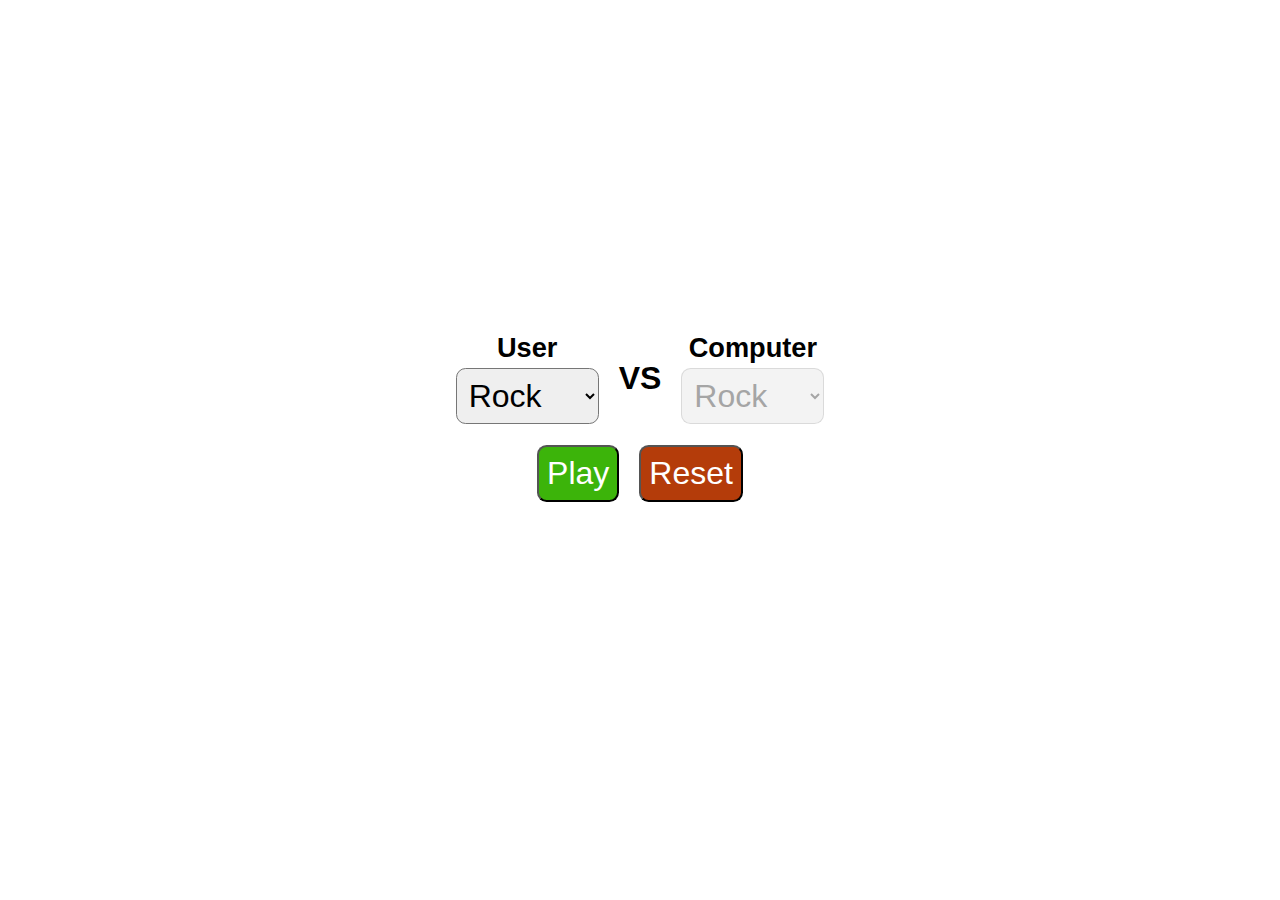
<file: Build a Bot to play Rock, Paper, Scissors with You/index.html>
<!DOCTYPE html>
<html lang="en">
<head>
    <meta charset="UTF-8">
    <meta http-equiv="X-UA-Compatible" content="IE=edge">
    <meta name="viewport" content="width=device-width, initial-scale=1.0">
    <title>Rock Paper Scissor</title>
    <link rel="stylesheet" href="style.css">
</head>
<body>
    <div id="container">
        <form>
            <table>
                <tr>
                    <th><h2>User</h2></th>
                    <th rowspan="2"><h1>VS</h1></th>
                    <th><h2>Computer</h2></th>
                </tr>
                <tr>
                    <td>
                        <select name="User" id="player">
                            <option value="0">Rock</option>
                            <option value="1">Paper</option>
                            <option value="2">Scissor</option>
                        </select>
                    </td>
                    <td>
                        <select name="User" id="computer" disabled>
                            <option value="0">Rock</option>
                            <option value="1">Paper</option>
                            <option value="2">Scissor</option>
                        </select>
                    </td>
                </tr>
            </table>
            <br>
            <input type="button" value="Play" onclick="play();">&emsp;
            <input type="reset" value="Reset" onclick="clearResult();">
            <br>
            <h1 id="result">&nbsp;</h1>
        </form>
    </div>
    <script src="script.js"></script>
</body>
</html>
</file>
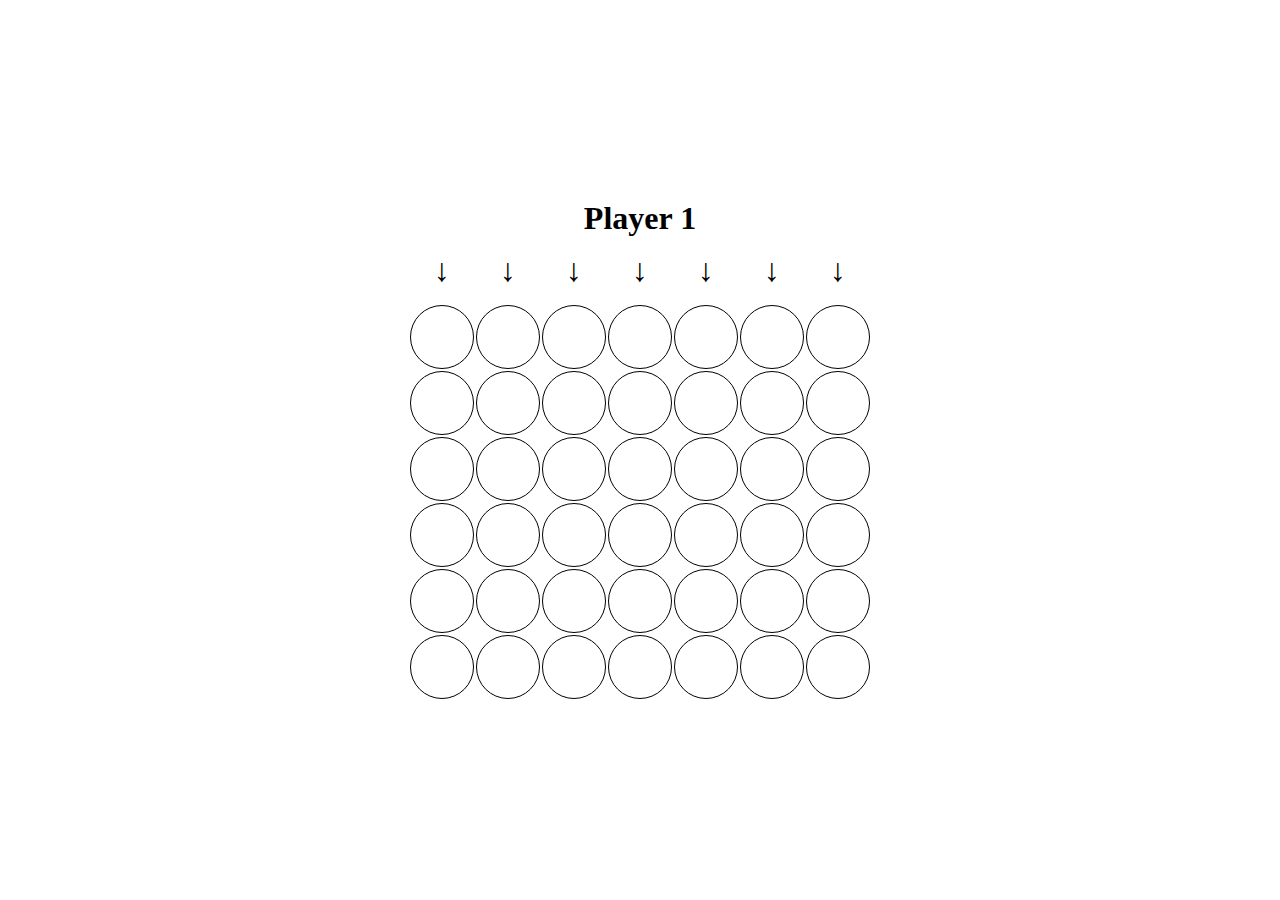
<file: Build a connect four game/index.html>
<!DOCTYPE html>
<html lang="en">
<head>
    <meta charset="UTF-8">
    <meta http-equiv="X-UA-Compatible" content="IE=edge">
    <meta name="viewport" content="width=device-width, initial-scale=1.0">
    <title>Connect Four</title>
    <link rel="stylesheet" href="style.css">
</head>
<body>
    <div id="container">
        <h1 id="head">Player 1</h1>
        <table id="grid">
            <tr>
                <th><button onclick="fill(1)">&#8595;</button></th>
                <th><button onclick="fill(2)">&#8595;</button></th>
                <th><button onclick="fill(3)">&#8595;</button></th>
                <th><button onclick="fill(4)">&#8595;</button></th>
                <th><button onclick="fill(5)">&#8595;</button></th>
                <th><button onclick="fill(6)">&#8595;</button></th>
                <th><button onclick="fill(7)">&#8595;</button></th>
            </tr>
            <tr>
                <td></td>
                <td></td>
                <td></td>
                <td></td>
                <td></td>
                <td></td>
                <td></td>
            </tr>
            <tr>
                <td></td>
                <td></td>
                <td></td>
                <td></td>
                <td></td>
                <td></td>
                <td></td>
            </tr>
            <tr>
                <td></td>
                <td></td>
                <td></td>
                <td></td>
                <td></td>
                <td></td>
                <td></td>
            </tr>
            <tr>
                <td></td>
                <td></td>
                <td></td>
                <td></td>
                <td></td>
                <td></td>
                <td></td>
            </tr>
            <tr>
                <td></td>
                <td></td>
                <td></td>
                <td></td>
                <td></td>
                <td></td>
                <td></td>
            </tr>
            <tr>
                <td></td>
                <td></td>
                <td></td>
                <td></td>
                <td></td>
                <td></td>
                <td></td>
            </tr>
        </table>
    </div>
    <script src="script.js"></script>
</body>
</html>
</file>
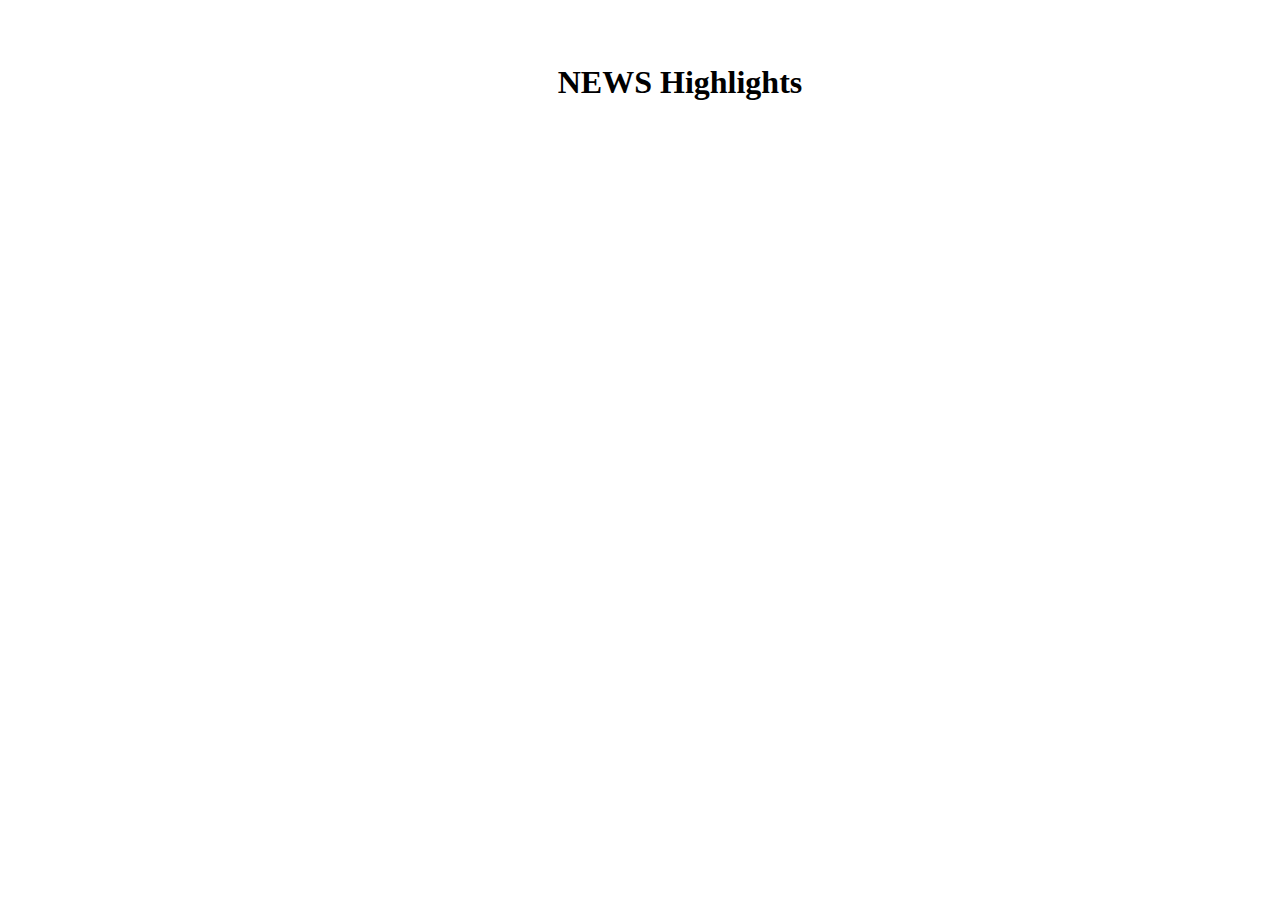
<file: Build with an API/index.html>
<!DOCTYPE html>
<html lang="en">
<head>
    <meta charset="UTF-8">
    <meta http-equiv="X-UA-Compatible" content="IE=edge">
    <meta name="viewport" content="width=device-width, initial-scale=1.0">
    <title>NEWS</title>
    <link rel="stylesheet" href="style.css">
</head>
<body>
    <div id="container">
        <h1>NEWS Highlights</h1>
    </div>
    <script src="script.js"></script>
</body>
</html>
</file>
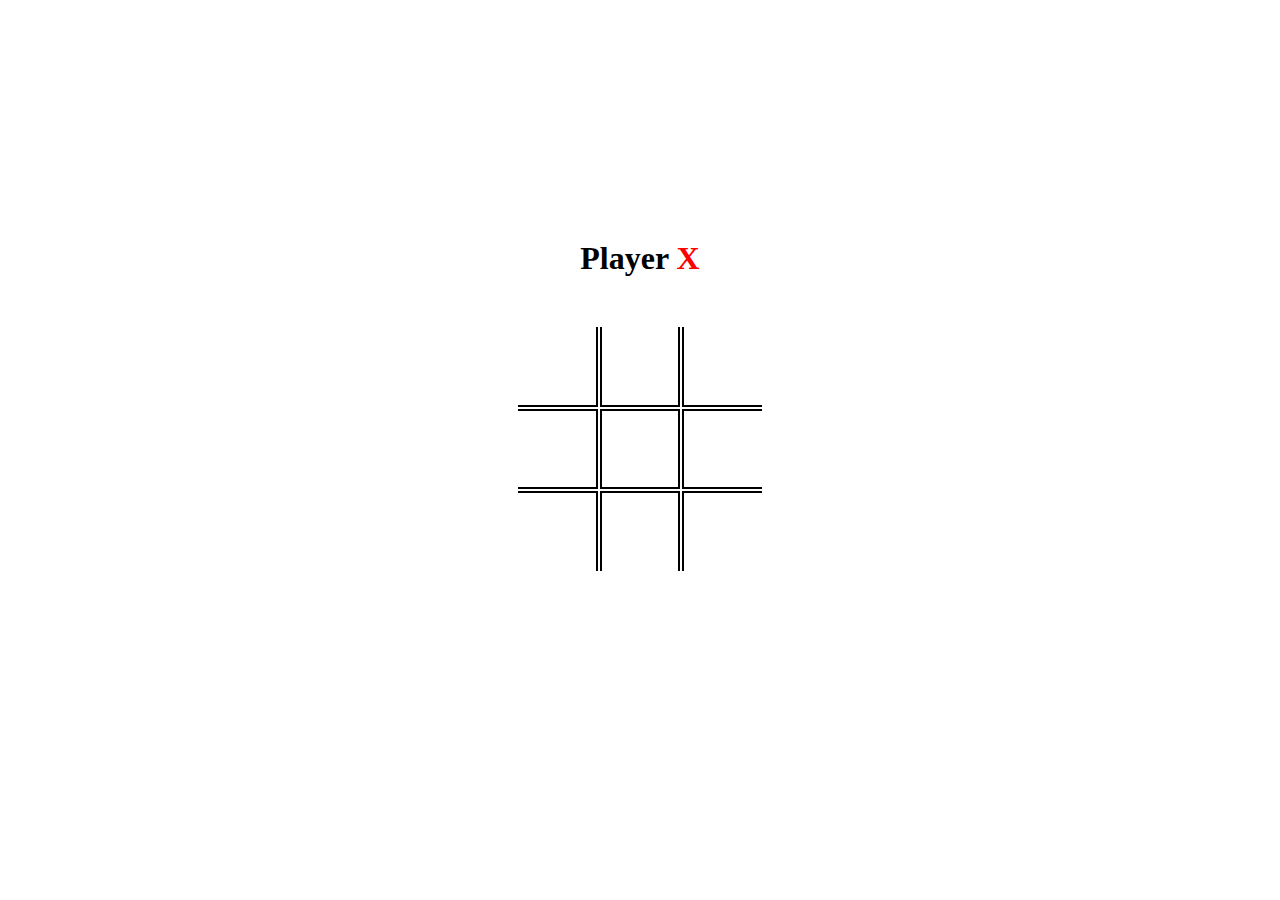
<file: Create a tic tac toe app/index.html>
<!DOCTYPE html>
<html lang="en">
<head>
    <meta charset="UTF-8">
    <meta http-equiv="X-UA-Compatible" content="IE=edge">
    <meta name="viewport" content="width=device-width, initial-scale=1.0">
    <title>Tic-Tac-Toe</title>
    <link rel="stylesheet" href="style.css">
</head>
<body>
    <div id="container">
        <h1 id="result">Player <span id="player">X</span></h1>
        <table id="grid">
            <tr>
                <td onclick="play(0,0)" style="border-top: none; border-left: none;"></td>
                <td onclick="play(0,1)" style="border-top: none;"></td>
                <td onclick="play(0,2)" style="border-top: none; border-right: none;"></td>
            </tr>
            <tr>
                <td onclick="play(1,0)" style="border-left: none;"></td>
                <td onclick="play(1,1)"></td>
                <td onclick="play(1,2)" style="border-right: none;"></td>
            </tr>
            <tr>
                <td onclick="play(2,0)" style="border-bottom: none; border-left: none;"></td>
                <td onclick="play(2,1)" style="border-bottom: none;"></td>
                <td onclick="play(2,2)" style="border-bottom: none; border-right: none;"></td>
            </tr>
        </table>
        <span id="reload"></span>
    </div>
    <script src="script.js"></script>
</body>
</html>
</file>
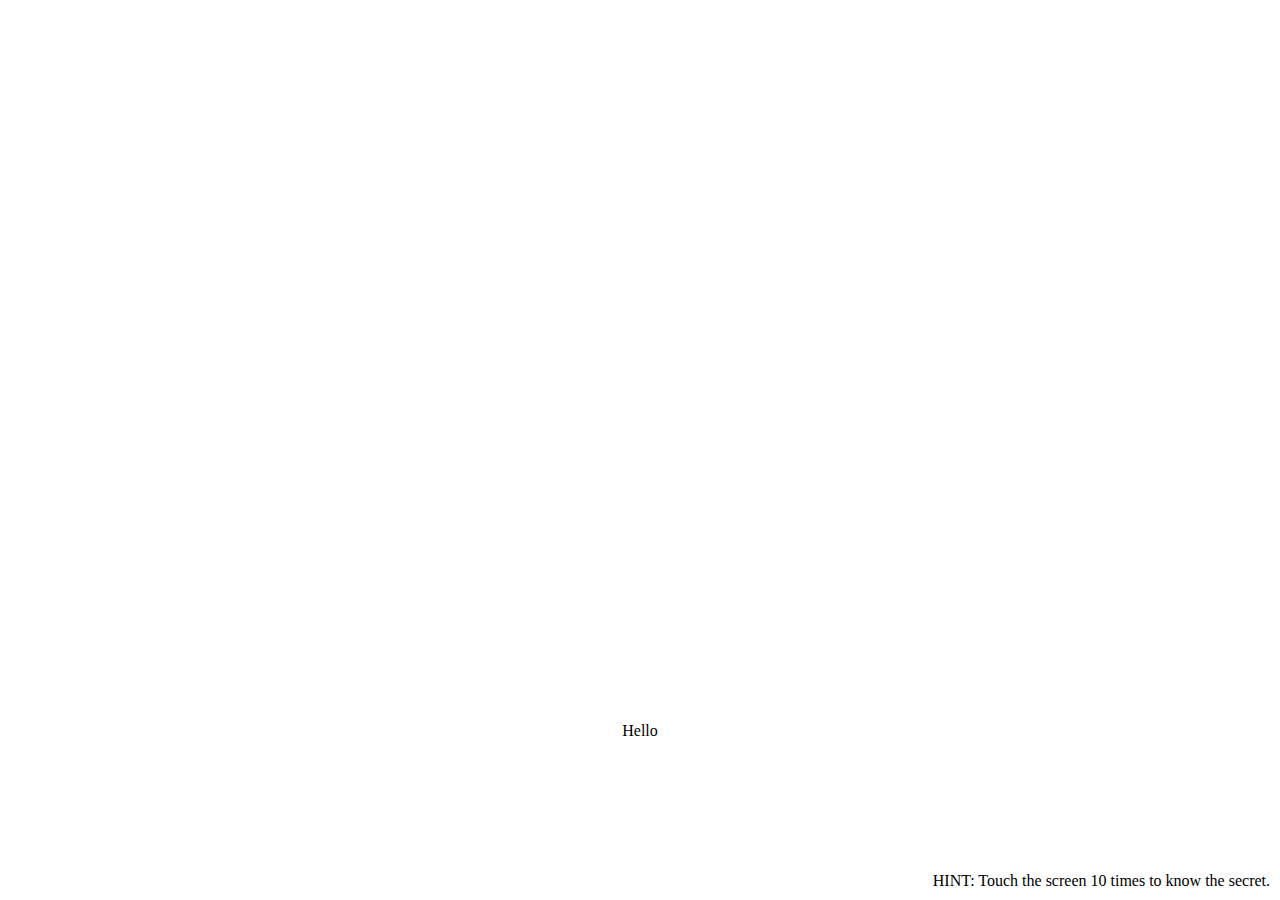
<file: Create a Useless Invention Hack/index.html>
<!DOCTYPE html>
<html lang="en">
<head>
    <meta charset="UTF-8">
    <meta http-equiv="X-UA-Compatible" content="IE=edge">
    <meta name="viewport" content="width=device-width, initial-scale=1.0">
    <title>Entry Form</title>
    <link rel="stylesheet" href="style.css">
</head>
<body>
    <div id="container" onclick="touch()">
        <p id="text">Hello</p>
    </div>
    <p id="hint">HINT: Touch the screen 10 times to know the secret.</p>
    <script src="script.js"></script>
</body>
</html>
</file>
<file: Build a Bot to play Rock, Paper, Scissors with You/style.css>
:root {
    --text-theme: rgb(255, 255, 255);
    --font: sans-serif;
}

* {
    margin: 0;
    box-sizing: border-box;
}

#container {
    width: 100vw;
    height: 100vh;
    display: flex;
    justify-content: center;
    align-items: center;
    text-align: center;
}

input[type="button"] {
    background-color: rgb(60, 180, 10);
    color: var(--text-theme);
}
input[type="reset"] {
    background-color: rgb(180, 60, 10);
    color: var(--text-theme);
}
select, input {
    font-size: 2rem;
    padding: 0.5rem;
    border-radius: 0.6rem;
}

h1 {
    margin: 1rem;
    font-size: 2rem;
    font-family: var(--font);
}
h2 {
    font-size: 1.7rem;
    font-family: var(--font);
}
</file>
<file: Build a connect four game/style.css>
* {
    margin: 0;
    box-sizing: border-box;
}

#container {
    height: 100vh;
    width: 100vw;
    display: flex;
    flex-direction: column;
    align-items: center;
    justify-content: center;
}
td {
    border: 1px solid black;
    height: 4rem;
    width: 4rem;
    text-align: center;
    border-radius: 50%;
}
th {
    height: 4rem;
    width: 4rem;
    text-align: center;
}
button {
    background: none;
    border: none;
    outline: none;
    height: 3rem;
    width: 3rem;
    font-size: 2rem;
    font-weight: bold;
    cursor: pointer;
}
</file>
<file: Build with an API/style.css>
* {
    margin: 0;
    box-sizing: border-box;
}

#container {
    width: 80vw;
    margin-left: 10vw;
    padding: 0 0 0 5rem;
}

h1 {
    text-align: center;
    margin: 4rem;
}
h2 {
    margin: 2rem 0;
}

hr {
    margin: 2rem;
}
</file>
<file: Create a tic tac toe app/style.css>
* {
    margin: 0;
    box-sizing: border-box;
}

#container {
    height: 100vh;
    width: 100vw;
    display: flex;
    flex-direction: column;
    align-items: center;
    justify-content: center;
}

h1 {
    margin-bottom: 3rem;
}
#player {
    color: red;
}

td {
    height: 5rem;
    width: 5rem;
    border: 2px solid black;
    text-align: center;
    font-size: 3rem;
    font-family: 'Times New Roman', Times, serif;
}

#reload {
    margin-top: 3rem;
    height: 2.5rem;
    width: 5rem;
}
#reload button {
    height: 100%;
    width: 100%;
    border: none;
    background-color: none;
    font-size: 1.5rem;
}
</file>
<file: Create a Useless Invention Hack/style.css>
* {
    margin: 0;
    box-sizing: border-box;
}

#container {
    height: 100vh;
    width: 100vw;
    display: flex;
    justify-content: center;
    align-items: flex-end;    
}

#text {
    margin: 10rem;
}
#hint {
    position: absolute;
    right: 10px;
    bottom: 10px;
}
</file>
